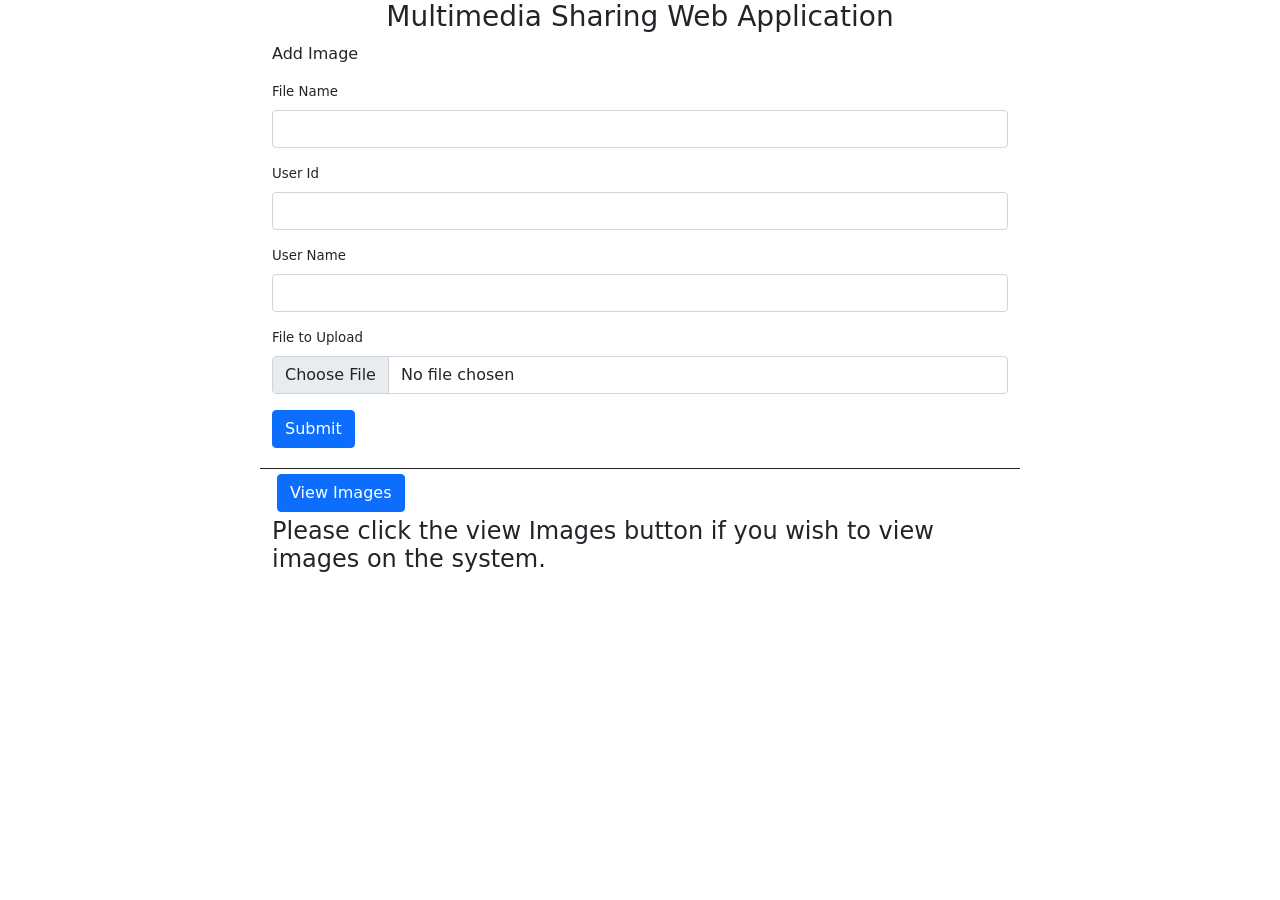
<file: Mutimedia Sharing App/Multimedia App.html>
<!doctype html>
<html lang="en" ng-app="Dashboard">
  <head>
    <meta charset="UTF-8">

    <title>Multimedia Sharing Web Application</title>

      <link rel="stylesheet" type="text/css" href="CSS/bootstrap.min.css">
      <style>
  /* Custom grid for image/video cards */
  #ImageList.media-grid {
    display: grid;
    grid-template-columns: repeat(auto-fill, minmax(220px, 1fr));
    gap: 16px;
    align-items: start;
  }

  .media-card {
    border: 1px solid #e5e7eb;
    border-radius: 12px;
    overflow: hidden;
    box-shadow: 0 1px 3px rgba(0,0,0,.06);
    background: #fff;
  }

  .media-thumb {
    width: 100%;
    height: 180px;
    background: #f3f4f6;
    display: flex;
    align-items: center;
    justify-content: center;
    overflow: hidden;
  }

  .media-thumb img {
    width: 100%;
    height: 100%;
    object-fit: cover;
    display: block;
  }

  .media-body {
    padding: 10px 12px;
    font-size: 13px;
    line-height: 1.35;
  }

  .media-title {
    display: block;
    margin-bottom: 6px;
    font-weight: 600;
    font-size: 14px;
    color: #111827;
    word-break: break-word;
  }

  .video-link {
    display: inline-block;
    padding: 8px 10px;
    border-radius: 8px;
    background: #eef2ff;
    color: #3730a3;
    text-decoration: none;
    font-weight: 600;
    font-size: 13px;
  }

  .image-error {
    color: #b91c1c;
    font-size: 12px;
    padding: 8px 12px 0;
    display: none;
  }
</style>
      <script type="text/javascript" src="JS/bootstrap.js"></script>
      <script type="text/javascript" src="JS/bootstrap.bundle.min.js"></script>
      <script type="text/javascript" src="JS/jquery-3.6.0.min.js"></script>

      <script type="text/javascript" src="JS/app.js"></script>

  </head>
  
  <body>

    <div  class="container">

        <!--Header-->
        <div class="row align-items-start">
            <div class="col-2"  ></div>

            <div class="col-8" style="text-align: center;">
              <h3>Multimedia Sharing Web Application</h3>
            </div>

            <div class="col-2"  ></div>
        </div>

        <!--New Asset Box-->
        <div class="row align-items-start">
            <div class="col-2"  ></div>

            <div class="col-8" style="text-align: left;border-bottom:1px solid #222222;">
              <p>Add Image</p>

              <form style="font-size: 10pt;" id="newAssetForm">
                <div class="mb-3">
                  <label for="FileName" class="form-label">File Name</label>
                  <input type="text" class="form-control" id="FileName">
                </div>

                <div class="mb-3">
                  <label for="userID" class="form-label">User Id</label>
                  <input type="string" class="form-control" id="userID">
                </div>

                <div class="mb-3">
                  <label for="userName" class="form-label">User Name</label>
                  <input type="text" class="form-control" id="userName">
                </div>

                <div class="mb-3">
                  <label for="UpFile" class="form-label">File to Upload</label>
                  <input type="file" class="form-control" id="UpFile">
                </div>
            
                <button type="button" id="subNewForm" class="btn btn-primary">Submit</button> <br/><br/>
                
              </form>
            </div>

            <div class="col-2"  ></div>
        </div>

        <!-- view Asset Area-->
        <div class="row align-items-start">
            <div class="col-2"  ></div>

            <div class="col-8" style="text-align: left;" >
              <div style="padding:5px;">
                <button  id = "retImages" type="button" class="btn btn-primary">View Images</button>
              </div>

              <div id="ImageList">

                <h4>Please click the view Images button if you wish to view images on the system.</h4>

              </div>
            </div>

            <div class="col-2"  ></div>
        </div>

    </div>
  
  </body>
</html>
</file>
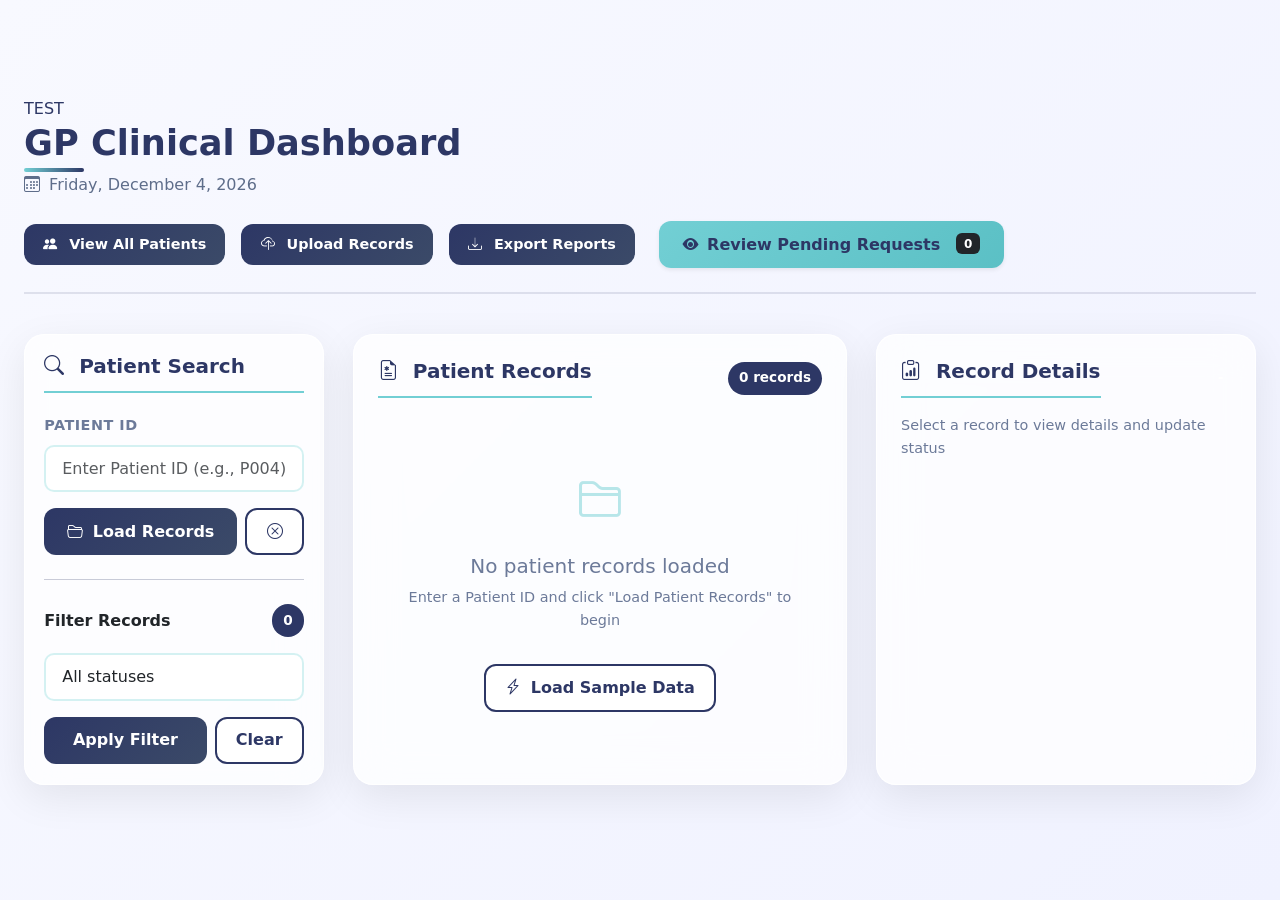
<file: web/gp.html>
<!DOCTYPE html>
TEST
<html lang="en">
<head>
    <meta charset="utf-8">
    <meta name="viewport" content="width=device-width, initial-scale=1.0">
    <title>GP Clinical Dashboard – Multimedia Portal</title>
    <link rel="stylesheet" href="css/bootstrap.min.css">
    <link rel="stylesheet" href="https://cdn.jsdelivr.net/npm/bootstrap-icons@1.10.0/font/bootstrap-icons.css">
    <link rel="stylesheet" href="css/styles.css">
    <style>
        :root {
            --primary-dark: #2D3765;
            --primary-light: #3b4a68;
            --accent-blue: #72CFD4;
            --accent-dark-blue: #5bc0c5;
            --text-dark: #2D3765;
            --text-light: #6c7a99;
            --text-muted: #5e6d8a;
            --glass-bg: rgba(255, 255, 255, 0.75);
            --glass-border: rgba(255, 255, 255, 0.9);
            --shadow-light: rgba(0, 0, 0, 0.08);
            --shadow-medium: rgba(0, 0, 0, 0.12);
            --success: #5cb85c;
            --warning: #f0ad4e;
            --danger: #d9534f;
            --info: #0275d8;
            --purple: #6f42c1;
        }
        
        body {
            background: linear-gradient(135deg, #f8f9ff 0%, #f0f2ff 100%);
            font-family: 'Segoe UI', system-ui, sans-serif;
            color: var(--text-dark);
            line-height: 1.6;
            min-height: 100vh;
            padding: 6rem 1.5rem 3rem;
            box-sizing: border-box;
        }

        /* Header */
        .dashboard-header {
            margin-bottom: 2.5rem;
            padding-bottom: 1.5rem;
            border-bottom: 2px solid rgba(45, 55, 101, 0.12);
            display: flex;
            justify-content: space-between;
            align-items: flex-start;
            flex-wrap: wrap;
            gap: 1.5rem;
        }

        .dashboard-title {
            color: var(--text-dark);
            font-weight: 800;
            font-size: 2.2rem;
            position: relative;
            display: inline-block;
            margin-bottom: 0.5rem;
        }

        .dashboard-title::after {
            content: '';
            position: absolute;
            bottom: -8px;
            left: 0;
            width: 60px;
            height: 4px;
            background: linear-gradient(90deg, var(--accent-blue), var(--primary-dark));
            border-radius: 2px;
        }

        .greeting-text {
            color: var(--text-muted);
            font-size: 1rem;
            font-weight: 500;
            margin-bottom: 0;
        }

        /* Action Buttons */
        .nav-action-btn {
            background: linear-gradient(135deg, var(--primary-dark), var(--primary-light));
            color: white;
            border: none;
            border-radius: 12px;
            padding: 0.6rem 1.2rem;
            margin-right: 0.5rem;
            font-size: 0.9rem;
            font-weight: 600;
            display: flex;
            align-items: center;
            gap: 0.5rem;
            transition: all 0.3s;
            white-space: nowrap;
        }

        .nav-action-btn:hover {
            transform: translateY(-2px);
            box-shadow: 0 8px 25px rgba(45, 55, 101, 0.25);
            background: linear-gradient(135deg, #23315a, #324167);
            color: white;
        }

        .review-btn {
            background: linear-gradient(135deg, var(--accent-blue), var(--accent-dark-blue));
            border: none;
            color: var(--text-dark);
            font-weight: 700;
            padding: 0.7rem 1.5rem;
            border-radius: 12px;
            transition: all 0.3s;
            display: flex;
            align-items: center;
            gap: 0.5rem;
        }

        .review-btn:hover:not(:disabled) {
            background: linear-gradient(135deg, var(--accent-dark-blue), #4ab0b5);
            transform: translateY(-3px);
            box-shadow: 0 10px 26px rgba(114, 207, 212, 0.45);
        }

        .quick-actions {
            display: flex;
            align-items: center;
            gap: 0.5rem;
            flex-wrap: wrap;
        }

        /* Glass Card Effect */
        .glass-card {
            background: var(--glass-bg);
            border-radius: 20px;
            border: 1px solid var(--glass-border);
            backdrop-filter: blur(20px);
            -webkit-backdrop-filter: blur(20px);
            box-shadow: 0 12px 40px var(--shadow-light);
            transition: all 0.3s ease;
        }

        .glass-card:hover {
            box-shadow: 0 16px 50px var(--shadow-medium);
        }

        /* Main Container Layout */
        .main-container {
            display: grid;
            grid-template-columns: 300px 1fr 380px;
            gap: 1.8rem;
            max-width: 1400px;
            margin: 0 auto;
        }

        /* Panel Styles */
        .panel {
            background: var(--glass-bg);
            border-radius: 20px;
            padding: 1.5rem;
            border: 1px solid var(--glass-border);
            backdrop-filter: blur(20px);
            -webkit-backdrop-filter: blur(20px);
            box-shadow: 0 12px 40px var(--shadow-light);
            transition: all 0.3s ease;
        }

        .panel:hover {
            box-shadow: 0 16px 50px var(--shadow-medium);
        }

        .panel-title {
            color: var(--text-dark);
            font-weight: 700;
            margin-bottom: 1.2rem;
            padding-bottom: 0.8rem;
            border-bottom: 2px solid var(--accent-blue);
            font-size: 1.25rem;
        }

        /* Patient Search */
        .patient-search-card {
            padding: 1.2rem;
        }

        .patient-summary {
            background: rgba(114, 207, 212, 0.08);
            border-radius: 12px;
            padding: 1rem;
            margin: 1rem 0;
            border: 1px solid rgba(114, 207, 212, 0.2);
        }

        .patient-id-display {
            font-weight: 700;
            color: var(--text-dark);
            font-size: 1.1rem;
            margin-bottom: 0.25rem;
        }

        .record-count {
            font-size: 0.85rem;
            color: var(--text-light);
        }

        /* Record List */
        .record-row {
            padding: 1rem;
            border-bottom: 1px solid rgba(0, 0, 0, 0.05);
            cursor: pointer;
            transition: all 0.2s ease;
            border-radius: 10px;
            margin-bottom: 0.5rem;
        }

        .record-row:hover {
            background: rgba(114, 207, 212, 0.08);
            transform: translateX(4px);
        }

        .selected-row {
            background: rgba(114, 207, 212, 0.15) !important;
            border-left: 4px solid var(--accent-blue);
            box-shadow: 0 4px 12px rgba(114, 207, 212, 0.15);
        }

        /* Status Badges */
        .status-badge {
            padding: 0.4rem 0.8rem;
            border-radius: 20px;
            font-size: 0.75rem;
            font-weight: 600;
            color: white;
            text-transform: capitalize;
            display: inline-block;
        }

        .status-pending { background: var(--danger) }
        .status-under_review { background: var(--warning) }
        .status-reviewed { background: var(--success) }
        .status-action_required { background: var(--info) }

        /* Thumbnail Images */
        .thumb-img {
            width: 60px;
            height: 60px;
            object-fit: cover;
            border-radius: 10px;
            border: 2px solid rgba(255, 255, 255, 0.8);
            box-shadow: 0 4px 8px rgba(0,0,0,0.1);
        }

        /* Buttons */
        .btn-nhs-primary {
            background: linear-gradient(135deg, var(--primary-dark), var(--primary-light));
            border: none;
            color: white;
            font-weight: 600;
            padding: 0.6rem 1.2rem;
            border-radius: 12px;
            transition: all 0.3s;
        }

        .btn-nhs-primary:hover {
            background: linear-gradient(135deg, #23315a, #324167);
            transform: translateY(-2px);
            box-shadow: 0 8px 25px rgba(45, 55, 101, 0.25);
            color: white;
        }

        .btn-nhs-secondary {
            background: rgba(255, 255, 255, 0.9);
            border: 2px solid var(--primary-dark);
            color: var(--primary-dark);
            font-weight: 600;
            padding: 0.6rem 1.2rem;
            border-radius: 12px;
            transition: all 0.3s;
        }

        .btn-nhs-secondary:hover {
            background: var(--primary-dark);
            color: white;
            transform: translateY(-2px);
            box-shadow: 0 8px 25px rgba(45, 55, 101, 0.25);
        }

        /* Detail Sections */
        .detail-section {
            margin-bottom: 1.5rem;
            padding: 1rem;
            background: rgba(255, 255, 255, 0.5);
            border-radius: 12px;
            border: 1px solid rgba(114, 207, 212, 0.2);
        }

        .detail-label {
            font-weight: 600;
            color: var(--text-light);
            margin-bottom: 0.5rem;
            font-size: 0.9rem;
            text-transform: uppercase;
            letter-spacing: 0.5px;
        }

        .detail-value {
            color: var(--text-dark);
            font-size: 1rem;
            font-weight: 500;
        }

        /* Empty State */
        .empty-state {
            text-align: center;
            padding: 3rem 1rem;
            color: var(--text-light);
        }

        .empty-state-icon {
            font-size: 3rem;
            color: var(--accent-blue);
            margin-bottom: 1rem;
            opacity: 0.5;
        }

        /* Form Controls */
        .form-control, .form-select {
            border-radius: 10px;
            border: 2px solid rgba(114, 207, 212, 0.3);
            padding: 0.6rem 1rem;
            background: rgba(255, 255, 255, 0.9);
            transition: all 0.3s;
        }

        .form-control:focus, .form-select:focus {
            border-color: var(--accent-blue);
            box-shadow: 0 0 0 0.25rem rgba(114, 207, 212, 0.25);
            background: white;
        }

        /* Info Text */
        .info-text {
            color: var(--text-light);
            font-size: 0.9rem;
        }

        /* Badges */
        .badge-count {
            background: var(--primary-dark);
            color: white;
            font-weight: 600;
            padding: 0.35rem 0.7rem;
            border-radius: 20px;
            font-size: 0.85rem;
        }

        /* Responsive Design */
        @media (max-width: 1200px) {
            .main-container {
                grid-template-columns: 1fr;
                gap: 1.5rem;
            }
            
            .dashboard-header {
                flex-direction: column;
                align-items: flex-start;
                gap: 1.5rem;
            }
            
            .quick-actions {
                width: 100%;
                justify-content: flex-start;
            }
        }

        @media (max-width: 768px) {
            body {
                padding: 5rem 1rem 2rem;
            }
            
            .nav-action-btn, .review-btn {
                width: 100%;
                justify-content: center;
                margin-right: 0;
                margin-bottom: 0.5rem;
            }
            
            .quick-actions {
                flex-direction: column;
                align-items: stretch;
            }
            
            .glass-card {
                max-width: 100%;
            }
        }

        /* Additional Modern Touches */
        .section-header {
            display: flex;
            justify-content: space-between;
            align-items: center;
            margin-bottom: 1rem;
        }

        .stat-icon {
            font-size: 2.4rem;
            color: var(--accent-blue);
        }

        .stat-value {
            font-size: 2.4rem;
            font-weight: 800;
            color: var(--text-dark);
            line-height: 1;
        }

        .stat-label {
            color: var(--text-light);
            font-size: 0.85rem;
            text-transform: uppercase;
            letter-spacing: 0.5px;
            font-weight: 600;
            margin-top: 0.25rem;
        }

        /* Animations */
        @keyframes fadeIn {
            from { opacity: 0; transform: translateY(10px); }
            to { opacity: 1; transform: translateY(0); }
        }

        .fade-in {
            animation: fadeIn 0.3s ease-out;
        }

        /* Custom Scrollbar */
        ::-webkit-scrollbar {
            width: 8px;
            height: 8px;
        }

        ::-webkit-scrollbar-track {
            background: rgba(114, 207, 212, 0.1);
            border-radius: 10px;
        }

        ::-webkit-scrollbar-thumb {
            background: var(--accent-blue);
            border-radius: 10px;
        }

        ::-webkit-scrollbar-thumb:hover {
            background: var(--accent-dark-blue);
        }
    </style>
</head>

<body>

<!-- Header Section -->
<header class="dashboard-header">
    <div>
        <h1 class="dashboard-title">GP Clinical Dashboard</h1>
        <p class="greeting-text">
            <i class="bi bi-calendar3 me-1"></i>
            <span id="currentDate"></span>
        </p>
    </div>

    <div class="d-flex gap-3 align-items-center flex-wrap">
        <div class="quick-actions">
            <button class="btn nav-action-btn me-2" onclick="loadSampleData()">
                <i class="bi bi-people-fill me-1"></i>
                View All Patients
            </button>
            <button class="btn nav-action-btn me-2" onclick="showUploadModal()">
                <i class="bi bi-cloud-upload me-1"></i>
                Upload Records
            </button>
            <button class="btn nav-action-btn me-2" onclick="exportData()">
                <i class="bi bi-download me-1"></i>
                Export Reports
            </button>
        </div>

        <button class="btn review-btn shadow-sm">
            <i class="bi bi-eye-fill"></i>
            Review Pending Requests
            <span class="badge bg-dark ms-2" id="pendingCount">0</span>
        </button>
    </div>
</header>

<!-- Main Content -->
<div class="main-container">

    <!-- Left Panel - Patient Search -->
    <div class="panel patient-search-card">
        <h4 class="panel-title">
            <i class="bi bi-search me-2"></i>
            Patient Search
        </h4>
        
        <div class="mb-4">
            <label class="detail-label">Patient ID</label>
            <input id="gpPatientId" class="form-control mb-3" placeholder="Enter Patient ID (e.g., P004)">
            
            <div class="d-flex gap-2 mb-3">
                <button id="gpLoadBtn" class="btn btn-nhs-primary flex-grow-1">
                    <i class="bi bi-folder2-open me-1"></i>
                    Load Records
                </button>
                <button class="btn btn-nhs-secondary" onclick="clearSearch()">
                    <i class="bi bi-x-circle"></i>
                </button>
            </div>
            
            <div class="patient-summary glass-card fade-in" id="patientSummary" style="display: none;">
                <div class="patient-id-display" id="summaryPatientId"></div>
                <div class="record-count" id="summaryRecordCount"></div>
                <div class="record-count" id="summaryLastUpload"></div>
            </div>
        </div>

        <hr class="my-4">

        <div class="mt-4">
            <div class="section-header">
                <h6 class="fw-bold text-dark mb-0">Filter Records</h6>
                <span class="badge-count" id="filterCount">0</span>
            </div>
            
            <select id="filterStatus" class="form-select mb-3">
                <option value="">All statuses</option>
                <option value="pending">⏳ Pending Review</option>
                <option value="under_review">🔍 Under Review</option>
                <option value="reviewed">✅ Reviewed</option>
                <option value="action_required">⚠️ Action Required</option>
            </select>

            <div class="d-flex gap-2">
                <button id="applyFilter" class="btn btn-nhs-primary flex-grow-1">Apply Filter</button>
                <button id="clearFilter" class="btn btn-nhs-secondary">Clear</button>
            </div>
        </div>
    </div>

    <!-- Middle Panel - Records List -->
    <div class="panel">
        <div class="section-header mb-3">
            <h4 class="panel-title mb-0">
                <i class="bi bi-file-earmark-medical me-2"></i>
                Patient Records
            </h4>
            <span class="badge-count" id="gpRecordCount">0 records</span>
        </div>
        
        <div id="gpRecordsList" class="mt-3">
            <div class="empty-state">
                <div class="empty-state-icon">
                    <i class="bi bi-folder2"></i>
                </div>
                <h5>No patient records loaded</h5>
                <p class="info-text">Enter a Patient ID and click "Load Patient Records" to begin</p>
                <button class="btn btn-nhs-secondary mt-3" onclick="loadSampleData()">
                    <i class="bi bi-lightning-charge me-1"></i>
                    Load Sample Data
                </button>
            </div>
        </div>
    </div>

    <!-- Right Panel - Record Details -->
    <div class="panel" id="detailPanel">
        <div class="section-header">
            <h4 class="panel-title mb-0">
                <i class="bi bi-clipboard-data me-2"></i>
                Record Details
            </h4>
            <span class="badge bg-purple text-white" id="detailStatusIndicator">-</span>
        </div>
        
        <p class="info-text mb-4">Select a record to view details and update status</p>

        <div id="detailContent" style="display:none;">
            <div class="detail-section fade-in">
                <div class="detail-label">File Name</div>
                <div class="detail-value" id="detailFile">
                    <i class="bi bi-file-earmark me-1"></i>
                    <span id="detailFileName">-</span>
                </div>
            </div>
            
            <div class="detail-section fade-in">
                <div class="detail-label">Upload Date</div>
                <div class="detail-value" id="detailDate">
                    <i class="bi bi-calendar me-1"></i>
                    <span id="detailDateValue">-</span>
                </div>
            </div>
            
            <div class="detail-section fade-in">
                <div class="detail-label">File Type</div>
                <div class="detail-value" id="detailType">
                    <i class="bi bi-card-text me-1"></i>
                    <span id="detailTypeValue">-</span>
                </div>
            </div>
            
            <div class="detail-section fade-in">
                <div class="detail-label">Current Status</div>
                <div class="detail-value">
                    <span id="detailStatusBadge" class="status-badge"></span>
                </div>
            </div>

            <div class="detail-section fade-in">
                <label class="detail-label">
                    <i class="bi bi-arrow-clockwise me-1"></i>
                    Update Status
                </label>
                <select id="detailStatus" class="form-select mb-3">
                    <option value="pending">⏳ Pending Review</option>
                    <option value="under_review">🔍 Under Review</option>
                    <option value="reviewed">✅ Reviewed</option>
                    <option value="action_required">⚠️ Action Required</option>
                </select>
            </div>

            <div class="detail-section fade-in">
                <label class="detail-label">
                    <i class="bi bi-pencil-square me-1"></i>
                    Clinical Notes
                </label>
                <textarea class="form-control mb-3" id="detailNotes" rows="5" 
                          placeholder="Add clinical notes or feedback for the patient..."></textarea>
            </div>

            <div class="d-flex gap-2 mt-4">
                <button id="saveDetail" class="btn btn-nhs-primary flex-grow-1">
                    <i class="bi bi-check-circle me-1"></i>
                    Save Changes
                </button>
                <button id="deleteDetail" class="btn btn-danger">
                    <i class="bi bi-trash"></i>
                </button>
            </div>
            <div id="detailMsg" class="mt-3 text-center small"></div>
        </div>
    </div>

</div>

<!-- Success Notification -->
<div id="successToast" class="position-fixed bottom-0 end-0 p-3" style="z-index: 11">
    <div class="toast align-items-center text-white bg-success border-0" role="alert">
        <div class="d-flex">
            <div class="toast-body">
                <i class="bi bi-check-circle-fill me-2"></i>
                <span id="toastMessage">Changes saved successfully!</span>
            </div>
            <button type="button" class="btn-close btn-close-white me-2 m-auto" data-bs-dismiss="toast"></button>
        </div>
    </div>
</div>

<script src="js/bootstrap.bundle.min.js"></script>
<script src="js/api.js"></script>
<script src="js/gp.js"></script>

<script>
    // Set current date
    document.getElementById('currentDate').textContent = new Date().toLocaleDateString('en-US', {
        weekday: 'long',
        year: 'numeric',
        month: 'long',
        day: 'numeric'
    });

    // Initialize Bootstrap components
    var toastEl = document.getElementById('successToast');
    var toast = new bootstrap.Toast(toastEl, { delay: 3000 });

    // Enhanced functionality
    document.addEventListener('DOMContentLoaded', function() {
        // Clear search function
        window.clearSearch = function() {
            document.getElementById('gpPatientId').value = '';
            document.getElementById('gpRecordsList').innerHTML = `
                <div class="empty-state">
                    <div class="empty-state-icon">
                        <i class="bi bi-folder2"></i>
                    </div>
                    <h5>No patient records loaded</h5>
                    <p class="info-text">Enter a Patient ID and click "Load Patient Records" to begin</p>
                </div>`;
            document.getElementById('patientSummary').style.display = 'none';
            document.getElementById('detailContent').style.display = 'none';
            document.getElementById('gpRecordCount').textContent = '0 records';
            document.getElementById('filterCount').textContent = '0';
        };

        // Load sample data
        window.loadSampleData = function() {
            document.getElementById('gpPatientId').value = 'P004';
            if (window.loadGpRecords) {
                window.loadGpRecords();
            }
            showToast('Sample data loaded successfully');
        };

        // Export data function
        window.exportData = function() {
            showToast('Export feature coming soon!');
        };

        // Show upload modal
        window.showUploadModal = function() {
            showToast('Upload modal will be implemented here');
        };

        // Show toast notification
        window.showToast = function(message) {
            document.getElementById('toastMessage').textContent = message;
            toast.show();
        };

        // Filter counter
        function updateFilterCounter(records) {
            const filterStatus = document.getElementById('filterStatus').value;
            if (!filterStatus) {
                document.getElementById('filterCount').textContent = records?.length || 0;
                return;
            }
            const filtered = records?.filter(r => r.status === filterStatus) || [];
            document.getElementById('filterCount').textContent = filtered.length;
        }

        // Override existing functions with enhancements
        const originalLoadGpRecords = window.loadGpRecords;
        window.loadGpRecords = async function() {
            const pid = document.getElementById('gpPatientId').value.trim();
            if (!pid) return;

            const data = await apiGet(`/records?patientId=${pid}`);
            const gpRecordsList = document.getElementById('gpRecordsList');
            const detailContent = document.getElementById('detailContent');
            
            gpRecordsList.innerHTML = "";
            detailContent.style.display = "none";

            if (!data || data.error) {
                gpRecordsList.innerHTML = `
                    <div class="empty-state">
                        <div class="empty-state-icon text-danger">
                            <i class="bi bi-exclamation-triangle"></i>
                        </div>
                        <h5>Unable to load records</h5>
                        <p class="info-text">Please check the Patient ID and try again</p>
                        <button class="btn btn-nhs-secondary mt-3" onclick="loadSampleData()">
                            <i class="bi bi-lightning-charge me-1"></i>
                            Load Sample Data
                        </button>
                    </div>`;
                
                updatePatientSummary(pid, []);
                updateRecordCount(0);
                updateFilterCounter([]);
                return;
            }

            currentRecords = data.records;
            renderRecordList(currentRecords);
            updatePatientSummary(pid, currentRecords);
            updateRecordCount(currentRecords.length);
            updateFilterCounter(currentRecords);
            updatePendingCount(currentRecords);
        };

        // Update pending count
        function updatePendingCount(records) {
            const pending = records?.filter(r => r.status === 'pending').length || 0;
            document.getElementById('pendingCount').textContent = pending;
        }

        // Override selectRecord
        const originalSelectRecord = window.selectRecord;
        window.selectRecord = function(rec) {
            originalSelectRecord(rec);
            
            // Add fade-in animation
            document.getElementById('detailContent').classList.add('fade-in');
            
            // Update all detail fields
            document.getElementById('detailFileName').textContent = rec.filename || 'Unknown';
            document.getElementById('detailDateValue').textContent = 
                new Date(rec.createdAt * 1000).toLocaleDateString('en-US', {
                    year: 'numeric',
                    month: 'short',
                    day: 'numeric',
                    hour: '2-digit',
                    minute: '2-digit'
                });
            
            const fileType = rec.contentType || 'Unknown';
            document.getElementById('detailTypeValue').textContent = 
                fileType.split('/')[1]?.toUpperCase() || 'FILE';
            
            // Update status badge and indicator
            const statusConfig = {
                pending: { class: "status-pending", icon: "⏳", text: "Pending" },
                under_review: { class: "status-under_review", icon: "🔍", text: "Under Review" },
                reviewed: { class: "status-reviewed", icon: "✅", text: "Reviewed" },
                action_required: { class: "status-action_required", icon: "⚠️", text: "Action Required" }
            };
            
            const config = statusConfig[rec.status] || statusConfig.pending;
            const badge = document.getElementById('detailStatusBadge');
            badge.className = `status-badge ${config.class}`;
            badge.textContent = `${config.icon} ${config.text}`;
            
            document.getElementById('detailStatusIndicator').textContent = config.icon;
            document.getElementById('detailStatus').value = rec.status;
            
            // Set notes if available
            if (rec.notes) {
                document.getElementById('detailNotes').value = rec.notes;
            }
        };

        // Apply filter
        document.getElementById('applyFilter').addEventListener('click', function() {
            if (!currentRecords) return;
            const filterStatus = document.getElementById('filterStatus').value;
            let filtered = currentRecords;
            
            if (filterStatus) {
                filtered = currentRecords.filter(r => r.status === filterStatus);
            }
            
            renderRecordList(filtered);
            updateRecordCount(filtered.length);
            updateFilterCounter(currentRecords);
        });

        // Clear filter
        document.getElementById('clearFilter').addEventListener('click', function() {
            document.getElementById('filterStatus').value = '';
            if (currentRecords && currentRecords.length > 0) {
                renderRecordList(currentRecords);
                updateRecordCount(currentRecords.length);
                updateFilterCounter(currentRecords);
            }
        });

        // Initialize
        updatePendingCount([]);
    });
</script>

</body>
</html>
</file>
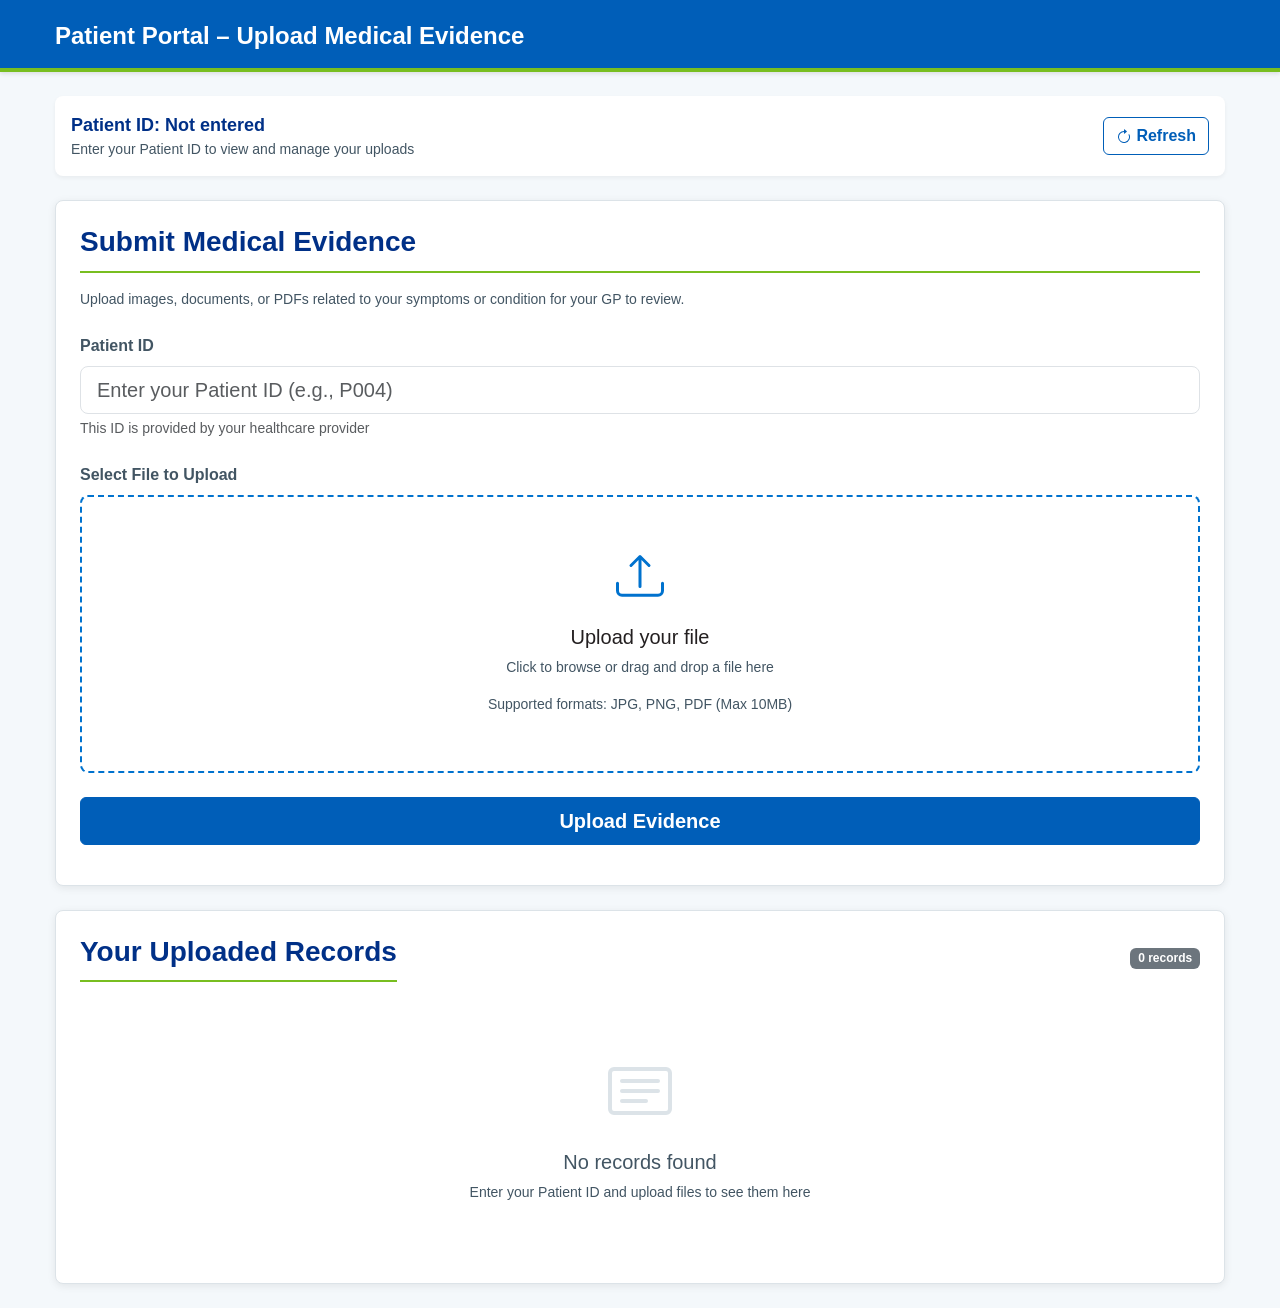
<file: web/patient.html>
<!DOCTYPE html>
<html lang="en">
<head>
    <meta charset="utf-8">
    <title>Patient Portal – Multimedia GP Portal</title>
    <link rel="stylesheet" href="css/bootstrap.min.css">
    <link rel="stylesheet" href="css/styles.css">
    <style>
        :root {
            --nhs-blue: #005eb8;
            --nhs-light-blue: #0072ce;
            --nhs-dark-blue: #003087;
            --nhs-green: #009639;
            --nhs-light-green: #78BE20;
            --nhs-grey: #425563;
            --nhs-light-grey: #f4f8fb;
            --nhs-mid-grey: #dce3e8;
            --nhs-white: #ffffff;
            --nhs-black: #231f20;
        }
        
        body {
            background: var(--nhs-light-grey);
            font-family: 'Segoe UI', Tahoma, Geneva, Verdana, sans-serif;
            color: var(--nhs-black);
            line-height: 1.5;
        }

        .nhs-header {
            background: var(--nhs-blue);
            padding: 18px 0;
            color: var(--nhs-white);
            font-size: 24px;
            font-weight: 600;
            box-shadow: 0 2px 4px rgba(0,0,0,0.1);
            position: relative;
        }
        
        .nhs-header::after {
            content: '';
            position: absolute;
            bottom: 0;
            left: 0;
            right: 0;
            height: 4px;
            background: var(--nhs-light-green);
        }

        .portal-container {
            max-width: 1200px;
            margin: 0 auto;
            padding: 0 15px;
        }

        .section-card {
            background: var(--nhs-white);
            border-radius: 8px;
            padding: 24px;
            margin-bottom: 24px;
            box-shadow: 0 2px 8px rgba(0,0,0,0.08);
            border: 1px solid var(--nhs-mid-grey);
        }

        .section-title {
            color: var(--nhs-dark-blue);
            font-weight: 600;
            margin-bottom: 16px;
            padding-bottom: 12px;
            border-bottom: 2px solid var(--nhs-light-green);
        }

        .upload-area {
            border: 2px dashed var(--nhs-light-blue);
            padding: 40px 20px;
            text-align: center;
            border-radius: 8px;
            background: var(--nhs-white);
            transition: all 0.3s ease;
            position: relative;
        }

        .upload-area:hover, .upload-area.dragover {
            background: #e8f3ff;
            border-color: var(--nhs-blue);
            cursor: pointer;
        }

        .upload-icon {
            font-size: 48px;
            color: var(--nhs-light-blue);
            margin-bottom: 16px;
        }

        .form-label {
            font-weight: 600;
            color: var(--nhs-grey);
            margin-bottom: 8px;
        }

        .btn-nhs-primary {
            background: var(--nhs-blue);
            border-color: var(--nhs-blue);
            color: white;
            font-weight: 600;
            padding: 10px 20px;
        }

        .btn-nhs-primary:hover {
            background: var(--nhs-dark-blue);
            border-color: var(--nhs-dark-blue);
        }

        .btn-nhs-secondary {
            background: var(--nhs-white);
            border-color: var(--nhs-blue);
            color: var(--nhs-blue);
            font-weight: 600;
        }

        .btn-nhs-secondary:hover {
            background: var(--nhs-light-grey);
            border-color: var(--nhs-dark-blue);
            color: var(--nhs-dark-blue);
        }

        .record-card {
            background: var(--nhs-white);
            border-radius: 8px;
            padding: 16px;
            border: 1px solid var(--nhs-mid-grey);
            transition: all 0.2s ease;
            margin-bottom: 16px;
        }

        .record-card:hover {
            box-shadow: 0 4px 12px rgba(0,0,0,0.1);
            transform: translateY(-2px);
        }

        .preview-img {
            width: 80px;
            height: 80px;
            object-fit: cover;
            margin-right: 16px;
            border-radius: 6px;
            border: 1px solid var(--nhs-mid-grey);
        }

        .status-badge {
            padding: 6px 12px;
            border-radius: 20px;
            font-size: 12px;
            font-weight: 600;
            color: white;
            text-transform: capitalize;
        }

        .status-pending { background: #d9534f; }
        .status-under_review { background: #f0ad4e; }
        .status-reviewed { background: #5cb85c; }
        .status-action_required { background: #0275d8; }

        .info-text {
            color: var(--nhs-grey);
            font-size: 14px;
        }

        .progress {
            height: 8px;
            border-radius: 4px;
            margin: 16px 0;
        }

        .progress-bar {
            background-color: var(--nhs-green);
            border-radius: 4px;
        }

        .empty-state {
            text-align: center;
            padding: 40px 20px;
            color: var(--nhs-grey);
        }

        .empty-state-icon {
            font-size: 64px;
            color: var(--nhs-mid-grey);
            margin-bottom: 16px;
        }

        .patient-info-bar {
            background: var(--nhs-white);
            padding: 16px;
            border-radius: 8px;
            margin-bottom: 24px;
            box-shadow: 0 2px 4px rgba(0,0,0,0.05);
            display: flex;
            justify-content: space-between;
            align-items: center;
        }

        .patient-id-display {
            font-weight: 600;
            color: var(--nhs-dark-blue);
            font-size: 18px;
        }

        @media (max-width: 768px) {
            .preview-img {
                width: 60px;
                height: 60px;
            }
            
            .section-card {
                padding: 16px;
            }
            
            .upload-area {
                padding: 30px 15px;
            }
        }
    </style>
</head>

<body>

<div class="nhs-header">
    <div class="portal-container">
        Patient Portal – Upload Medical Evidence
    </div>
</div>

<div class="portal-container mt-4">

    <div class="patient-info-bar">
        <div>
            <div class="patient-id-display" id="patientIdDisplay">Patient ID: Not entered</div>
            <div class="info-text">Enter your Patient ID to view and manage your uploads</div>
        </div>
        <button class="btn btn-nhs-secondary" id="refreshBtn">
            <svg xmlns="http://www.w3.org/2000/svg" width="16" height="16" fill="currentColor" class="bi bi-arrow-clockwise" viewBox="0 0 16 16">
                <path fill-rule="evenodd" d="M8 3a5 5 0 1 0 4.546 2.914.5.5 0 0 1 .908-.417A6 6 0 1 1 8 2v1z"/>
                <path d="M8 4.466V.534a.25.25 0 0 1 .41-.192l2.36 1.966c.12.1.12.284 0 .384L8.41 4.658A.25.25 0 0 1 8 4.466z"/>
            </svg>
            Refresh
        </button>
    </div>

    <div class="section-card">
        <h3 class="section-title">Submit Medical Evidence</h3>
        <p class="info-text">Upload images, documents, or PDFs related to your symptoms or condition for your GP to review.</p>

        <form id="uploadForm" class="mt-4">
            <div class="mb-4">
                <label class="form-label">Patient ID</label>
                <input id="patientId" class="form-control form-control-lg" placeholder="Enter your Patient ID (e.g., P004)" required>
                <div class="form-text">This ID is provided by your healthcare provider</div>
            </div>

            <div class="mb-4">
                <label class="form-label">Select File to Upload</label>
                <div class="upload-area mb-3" id="uploadArea">
                    <input type="file" id="fileInput" class="d-none" accept="image/*,application/pdf" required>
                    <div class="upload-icon">
                        <svg xmlns="http://www.w3.org/2000/svg" width="1em" height="1em" fill="currentColor" viewBox="0 0 16 16">
                            <path d="M.5 9.9a.5.5 0 0 1 .5.5v2.5a1 1 0 0 0 1 1h12a1 1 0 0 0 1-1v-2.5a.5.5 0 0 1 1 0v2.5a2 2 0 0 1-2 2H2a2 2 0 0 1-2-2v-2.5a.5.5 0 0 1 .5-.5z"/>
                            <path d="M7.646 1.146a.5.5 0 0 1 .708 0l3 3a.5.5 0 0 1-.708.708L8.5 2.707V11.5a.5.5 0 0 1-1 0V2.707L5.354 4.854a.5.5 0 1 1-.708-.708l3-3z"/>
                        </svg>
                    </div>
                    <h5>Upload your file</h5>
                    <p class="info-text">Click to browse or drag and drop a file here</p>
                    <p class="info-text">Supported formats: JPG, PNG, PDF (Max 10MB)</p>
                    <div id="selectedFileName" class="mt-3 fw-bold text-primary" style="display: none;"></div>
                </div>
            </div>

            <!-- Progress bar -->
            <div class="progress mb-4" style="display:none;">
                <div class="progress-bar" role="progressbar" style="width:0%"></div>
            </div>

            <button class="btn btn-nhs-primary w-100 py-2 fs-5">Upload Evidence</button>
        </form>

        <div id="msg" class="mt-3 text-center"></div>
    </div>

    <div class="section-card">
        <div class="d-flex justify-content-between align-items-center mb-3">
            <h3 class="section-title mb-0">Your Uploaded Records</h3>
            <span class="badge bg-secondary" id="recordCount">0 records</span>
        </div>
        
        <div id="recordsList" class="mt-3">
            <div class="empty-state">
                <div class="empty-state-icon">
                    <svg xmlns="http://www.w3.org/2000/svg" width="1em" height="1em" fill="currentColor" viewBox="0 0 16 16">
                        <path d="M14.5 3a.5.5 0 0 1 .5.5v9a.5.5 0 0 1-.5.5h-13a.5.5 0 0 1-.5-.5v-9a.5.5 0 0 1 .5-.5h13zm-13-1A1.5 1.5 0 0 0 0 3.5v9A1.5 1.5 0 0 0 1.5 14h13a1.5 1.5 0 0 0 1.5-1.5v-9A1.5 1.5 0 0 0 14.5 2h-13z"/>
                        <path d="M3 5.5a.5.5 0 0 1 .5-.5h9a.5.5 0 0 1 0 1h-9a.5.5 0 0 1-.5-.5zM3 8a.5.5 0 0 1 .5-.5h9a.5.5 0 0 1 0 1h-9A.5.5 0 0 1 3 8zm0 2.5a.5.5 0 0 1 .5-.5h6a.5.5 0 0 1 0 1h-6a.5.5 0 0 1-.5-.5z"/>
                    </svg>
                </div>
                <h5>No records found</h5>
                <p class="info-text">Enter your Patient ID and upload files to see them here</p>
            </div>
        </div>
    </div>

</div>

<script src="js/bootstrap.bundle.min.js"></script>
<script src="js/api.js"></script>
<script src="js/patient.js"></script>

<script>
    // Enhanced patient.js with additional UI functionality
    document.addEventListener('DOMContentLoaded', function() {
        const patientIdInput = document.getElementById('patientId');
        const patientIdDisplay = document.getElementById('patientIdDisplay');
        const uploadArea = document.getElementById('uploadArea');
        const fileInput = document.getElementById('fileInput');
        const selectedFileName = document.getElementById('selectedFileName');
        
        // Update patient ID display
        patientIdInput.addEventListener('input', function() {
            const pid = patientIdInput.value.trim();
            if (pid) {
                patientIdDisplay.textContent = `Patient ID: ${pid}`;
            } else {
                patientIdDisplay.textContent = 'Patient ID: Not entered';
            }
        });
        
        // Enhanced file upload area interaction
        uploadArea.addEventListener('click', function() {
            fileInput.click();
        });
        
        fileInput.addEventListener('change', function() {
            if (fileInput.files.length > 0) {
                selectedFileName.textContent = `Selected: ${fileInput.files[0].name}`;
                selectedFileName.style.display = 'block';
            } else {
                selectedFileName.style.display = 'none';
            }
        });
        
        // Drag and drop functionality
        uploadArea.addEventListener('dragover', function(e) {
            e.preventDefault();
            uploadArea.classList.add('dragover');
        });
        
        uploadArea.addEventListener('dragleave', function() {
            uploadArea.classList.remove('dragover');
        });
        
        uploadArea.addEventListener('drop', function(e) {
            e.preventDefault();
            uploadArea.classList.remove('dragover');
            
            if (e.dataTransfer.files.length) {
                fileInput.files = e.dataTransfer.files;
                selectedFileName.textContent = `Selected: ${fileInput.files[0].name}`;
                selectedFileName.style.display = 'block';
            }
        });
    });
</script>

</body>
</html>
</file>
<file: web/css/styles.css>
body {
    background: #f7f9fc;
}

.section-box {
    background: white;
    padding: 24px;
    border-radius: 12px;
    margin-top: 20px;
    box-shadow: 0 2px 8px rgba(0,0,0,0.07);
}

.preview-img {
    max-width: 120px;
    border-radius: 8px;
    cursor: pointer;
}

.record-card {
    background: #fff;
    border-radius: 10px;
    padding: 16px;
    border: 1px solid #eee;
}

.pdf-icon {
    width: 60px;
    opacity: 0.7;
}

.modal-img {
    max-width: 100%;
    border-radius: 10px;
}
</file>
